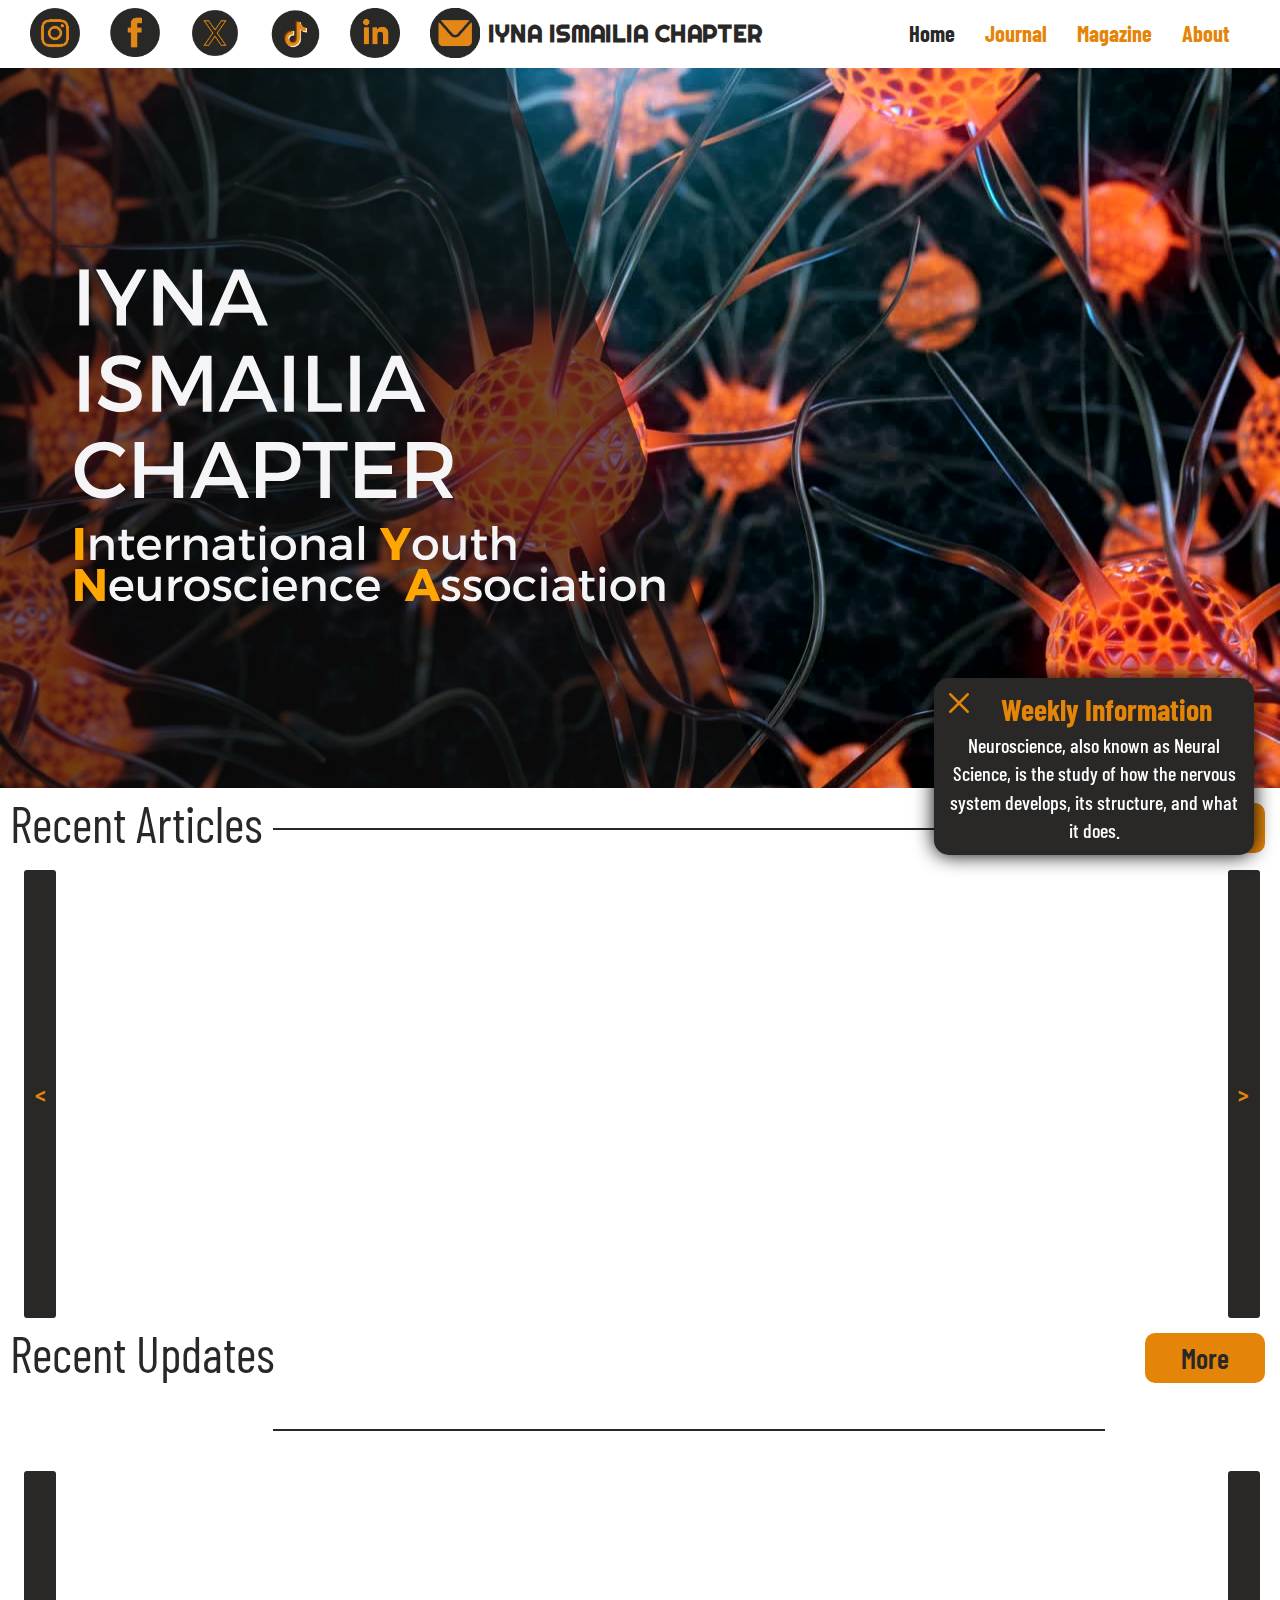
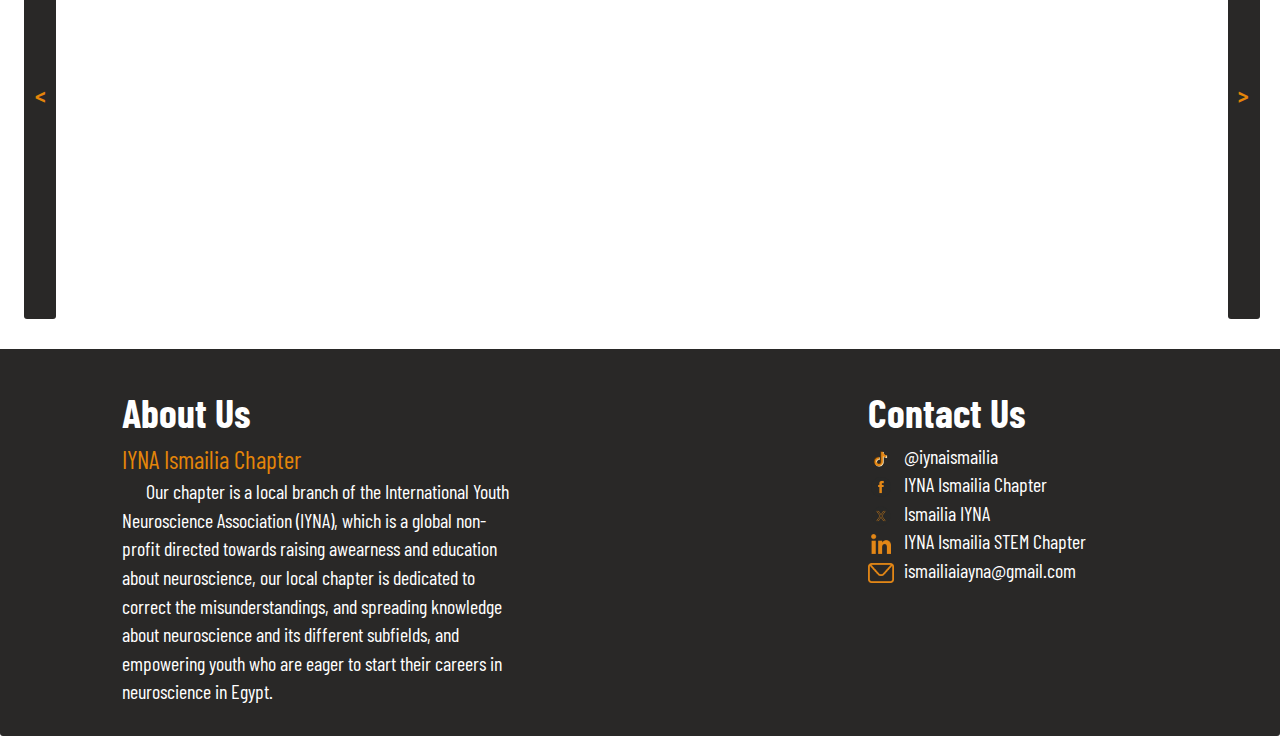
<file: index.html>
<!DocType HTML>
<html lang="en">

<head>

    <meta charset="utf-8">
    <meta http-equiv="X-UA-Compatible" content="IE=Edge">
    <meta name="viewport" content="width=device-width, intial-scale=1.0">
    <title>Home</title>
    <!-- CSS -->
    <link rel="stylesheet" href="css/bootstrap.css">
    <link rel="stylesheet" href="css/Styles.css">
    <!-- Tab Icon -->
    <link rel="icon" type="image/png" href="images/Ico.png">
    <!-- Fonts -->
    <link href="https://fonts.googleapis.com/css2?family=Righteous&display=swap" rel="stylesheet">
    <link href="https://fonts.googleapis.com/css2?family=Barlow+Condensed&display=swap" rel="stylesheet">
</head>


<body onload="popShow()">

    <!-- Header-->
    <header>
        <nav id="header-nav" class="navbar navbar-default">
            <div id="nav-bar" class="container">
                <div class="navbar-header">

                    <!--Social-->
                    <div>
                        <a href="#" target="_blank"><img class="sm-nav"
                                src="images/Instagram.png"></a>

                        <a href="https://www.facebook.com/profile.php?id=61563659436471" target="_blank"><img class="sm-nav"
                                src="images/Facebook.png"></a>

                        <a href="https://x.com/ismailiaIYNA" target="_blank"><img class="sm-nav"
                                src="images/X.png"></a>

                        <a href="https://www.tiktok.com/@iynaismailia" target="_blank"><img class="sm-nav"
                                src="images/tik.png"></a>

                        <a href="https://www.linkedin.com/company/iyna-ismailia-stem-chapter/" target="_blank"><img class="sm-nav"
                                src="images/linkedin.png"></a>

                        <a href="mailto:ismailiaiayna@gmail.com"><img class="sm-nav" 
                            src="images/Email.png"></a>
                    </div>

                    <!-- Brand name -->
                    <div class="navbar-brand">
                        <a href="index.html" style="text-decoration: none;">
                            <h1>IYNA Ismailia Chapter</h1>
                        </a>
                    </div>
                    <!-- Hamburger nav -->
                    <button type="button" class="navbar-toggle collapsed" data-toggle="collapse"
                        data-target="#collapsable-nav" aria-expanded="false">
                        <span class="sr-only">Toggle navigation</span>
                        <span class="icon-bar"></span>
                        <span class="icon-bar"></span>
                        <span class="icon-bar"></span>
                    </button>
                    <!-- navs -->
                    <div id="collapsable-nav" class="collapse navbar-collapse pull-right">
                        <ul id="nav-list" class="nav navbar-nav navbar-right">
                            <li>
                                <a href="index.html" class="is-active">Home</a>
                            </li>
                            <li>
                                <a href="HTML/Journal.html">Journal</a>
                            </li>
                            <li>
                                <a href="HTML/Magazine.html">Magazine</a>
                            </li>
                            <li>
                                <a href="HTML/About.html">About</a>
                            </li>
                            <li>
                                <div id="sm-collapse">
                                    <a href="https://www.facebook.com/profile.php?id=61563659436471" target="_blank"><img
                                            class="sm-collapse-ic" src="images/Facebook.png"></a>
                                    <a href="https://www.linkedin.com/company/iyna-ismailia-stem-chapter/" target="_blank"><img
                                            class="sm-collapse-ic" src="images/linkedin.png"></a>
                                </div>
                            </li>
                            
                            <li>
                                <div id="sm-collapse">
                                    <a href="https://www.tiktok.com/@iynaismailia" target="_blank"><img
                                        class="sm-collapse-ic" src="images/tik.png"></a>
                                    <a href="mailto:ismailiaiayna@gmail.com"><img class="sm-collapse-ic"
                                            src="images/Email.png"></a>
                                </div>
                            </li>
                        </ul>
                    </div>
                    <!--Collapsable nav-->
                </div>
                <!--navbar-header-->
            </div>
            <!--Container-->
        </nav>
        <!--header nav-->
    </header>


    <!-- Main content -->

    <div id="main" class="container-fluid no-padding">
        <img src="images/cover.svg" alt="jumptroon" class="img-responsive">
    </div>

    <div class="container">
        <span id="recent">Recent Articles</span>
        <a href="HTML/Journal.html"><button class="btn1" onclick="Articles.html">More</button></a>
        <hr id="re">
    </div>

    <button id="slideLeft0" type="button">&lt;</button>
    <button id="slideRight0" type="button">&gt;</button>

    <div id="Recent" class="wrapper">
        <a href="#" target="_blank" class="article"
            style="background-image: url(#);">
            <div>Title<br>Author: Name Name</div>
        </a>
        <a href="#" target="_blank" class="article"
            style="background-image: url(#);">
            <div>Title<br>Author: Name Name</div>
        </a>
        <a href="#" target="_blank" class="article"
            style="background-image: url(#);">
            <div>Title<br>Author: Name Name</div>
        </a>
        <a href="#" target="_blank" class="article"
            style="background-image: url(#);">
            <div>Title<br>Author: Name Name</div>
        </a>
    </div>

    
    <div class="container">
        <span id="recent">Recent Updates</span>
        <a href="HTML/Magazine.html"><button class="btn1" onclick="Magazine.html">More</button></a>
        <hr id="re">
    </div>

    <button id="slideLeft0" type="button">&lt;</button>
    <button id="slideRight0" type="button">&gt;</button>

    <div id="Recent" class="wrapper">
        <a href="#" target="_blank" class="article"
            style="background-image: url(#);">
            <div>Title<br>Author: Name Name</div>
        </a>
        <a href="#" target="_blank" class="article"
            style="background-image: url(#);">
            <div>Title<br>Author: Name Name</div>
        </a>
        <a href="#" target="_blank" class="article"
            style="background-image: url(#);">
            <div>Title<br>Author: Name Name</div>
        </a>
        <a href="#" target="_blank" class="article"
            style="background-image: url(#);">
            <div>Title<br>Author: Name Name</div>
        </a>
    </div>

    <div id="pop">
        <a onclick="popClose()" class="close"></a>
        <div id="pop-title">Weekly Information</div>
        <div id="pop-info">Neuroscience, also known as Neural Science, is the study of how the nervous system develops, its structure, and what it does.</div>
    </div>

    <!-- Footer -->
    <footer class="panel-footer">
        <div class="container">
            <div class="row">
                <section class="col-sm-1"></section>
                <section class="col-sm-4">
                    <span><a href="./HTML/About.html">About Us</a></span>
                    <br><span class="brandF">IYNA Ismailia Chapter</span>
                    <br> &nbsp;&nbsp;&nbsp;&nbsp;&nbsp; Our chapter is a local branch of the International Youth Neuroscience Association (IYNA), which is a global non-profit directed towards raising awearness and education about neuroscience, our local chapter is dedicated to correct the misunderstandings, and spreading knowledge about neuroscience and its different subfields, and empowering youth who are eager to start their careers in neuroscience in Egypt.
                    <hr class="visible-xs">
                </section>
                <section class="col-sm-3 "></section>
                <section class="col-sm-4">
                    <span>Contact Us</span>
                    <br>
                    <img src="images/tikhoover.png" style="margin-left: 3px; margin-right: 3px;"><a
                        href="https://www.tiktok.com/@iynaismailia" target="_blank">@iynaismailia</a>
                    <br>
                    <img src="images/Facebook.png" style="margin-left: 3px; margin-right: 3px;""><a 
                        href="https://www.facebook.com/profile.php?id=61563659436471">IYNA Ismailia Chapter</a>
                    <br>
                    <img src="images/X.png" style="margin-left: 3px; margin-right: 3px;"><a
                        href="https://x.com/ismailiaIYNA" target="_blank">Ismailia IYNA</a>
                    <br>
                    <img src="images/linkedinF.png" style="margin-left: 3px; margin-right: 3px;"><a
                        href="https://www.linkedin.com/company/iyna-ismailia-stem-chapter/" target="_blank">IYNA Ismailia STEM Chapter</a>
                    <br>
                    <img src="images/EmailF.png"><a href="mailto:ismailiaiayna@gmail.com">ismailiaiayna@gmail.com</a>
                    <hr class="visible-xs">

                </section>

            </div>
        </div>
    </footer>

    <!-- JS -->
    <script src="js/jquery-2.1.4.min.js"></script>
    <script src="js/bootstrap.js"></script>
    <script src="js/HomeScript.js"></script>
</body>

</html>
</file>
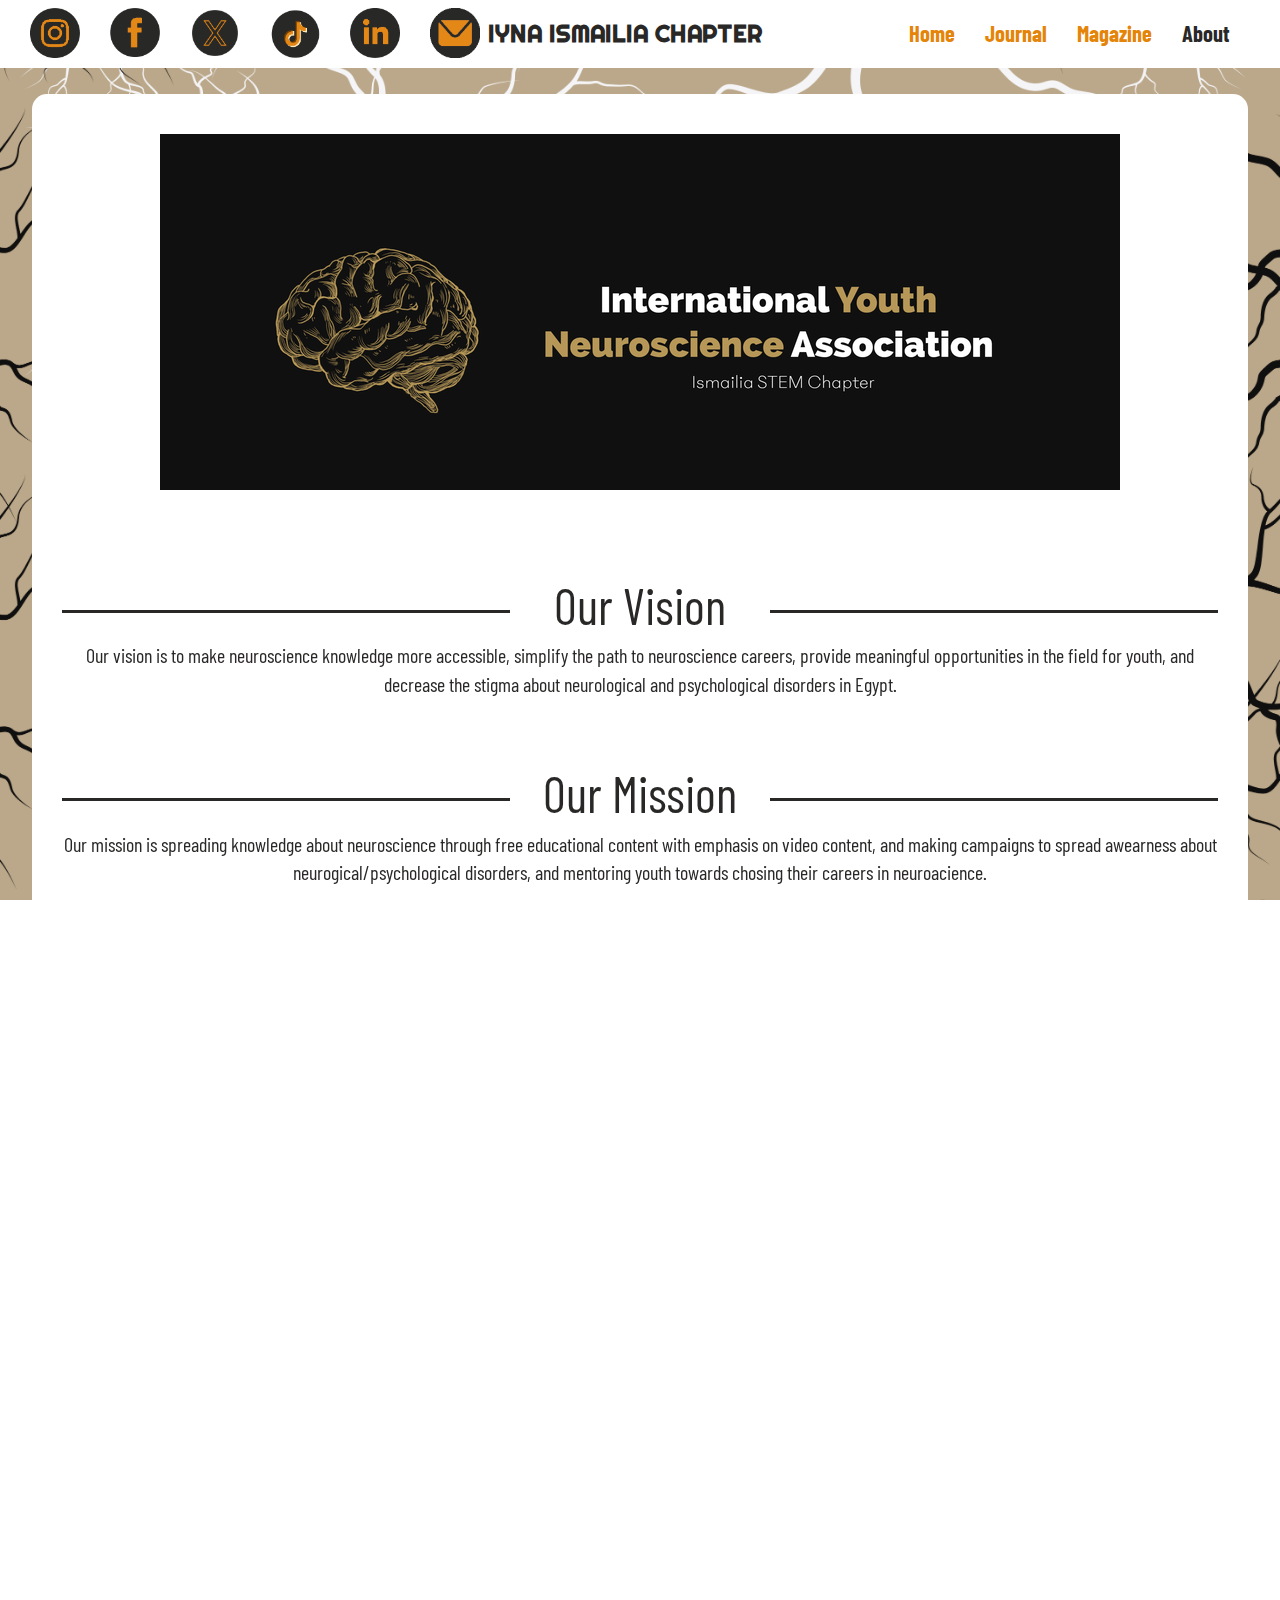
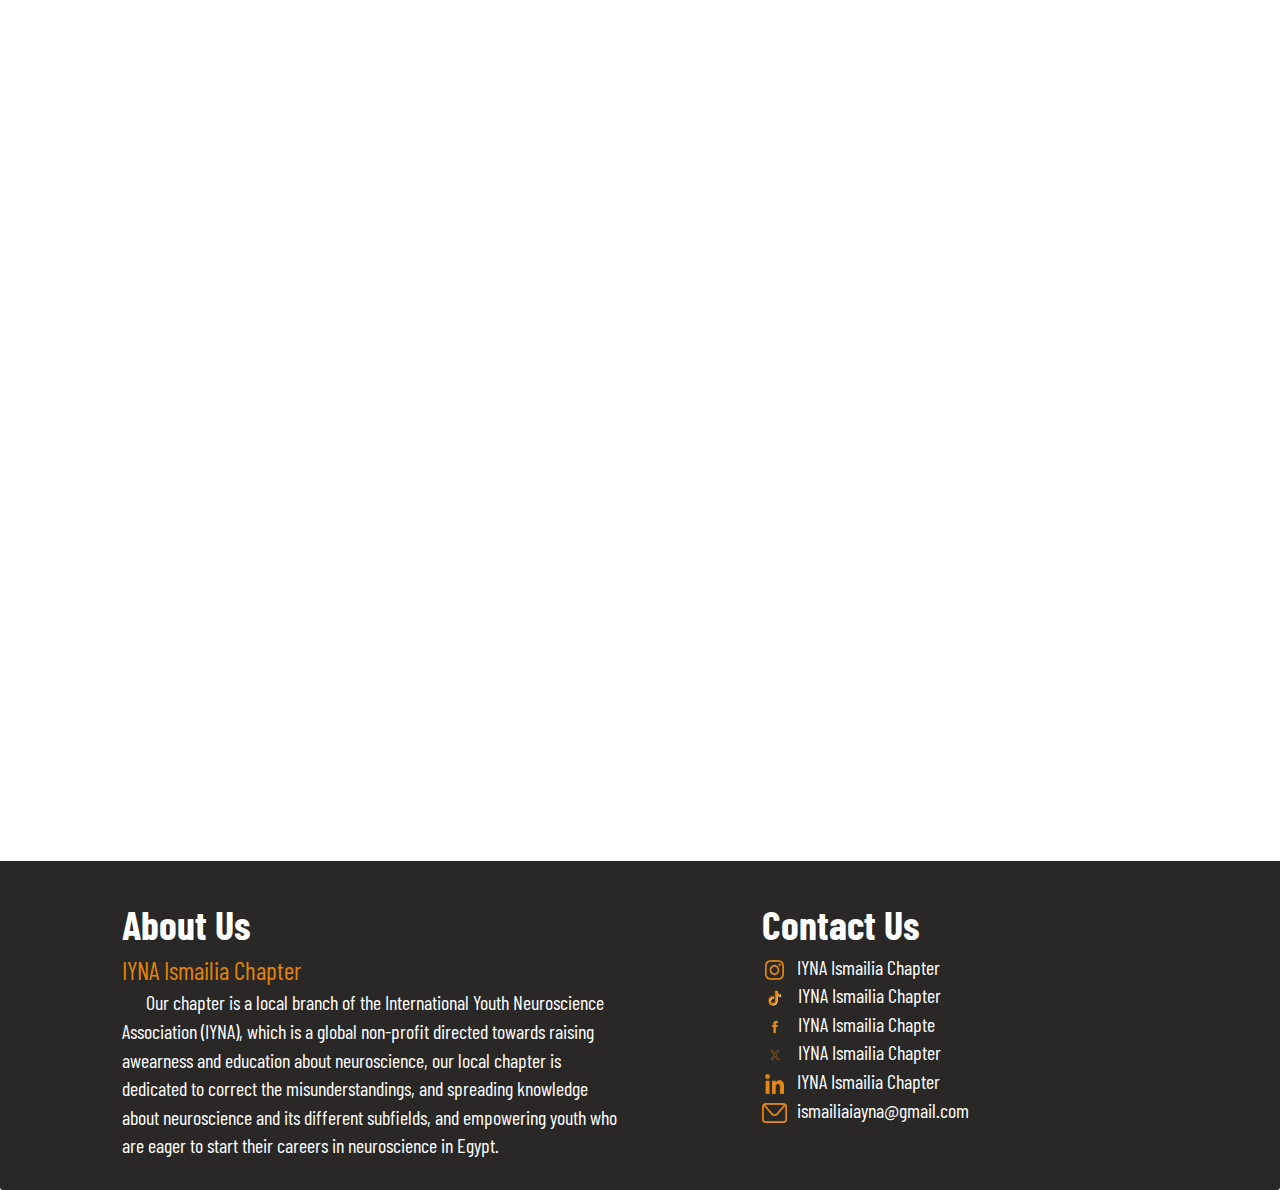
<file: HTML/About.html>
<!DocType HTML>
<html lang="en">

<head>

    <meta charset="utf-8">
    <meta http-equiv="X-UA-Compatible" content="IE=Edge">
    <meta name="viewport" content="width=device-width, intial-scale=1.0">
    <title>About</title>
    <!-- CSS -->
    <link rel="stylesheet" href="https://unpkg.com/aos@next/dist/aos.css" />
    <link rel="stylesheet" href="../css/bootstrap.min.css">
    <link rel="stylesheet" href="../css/Styles.css">
    <!-- Tab Icon -->
    <link rel="icon" type="image/png" href="../images/Ico.png">
    <!-- Fonts -->
    <link href="https://fonts.googleapis.com/css2?family=Righteous&display=swap" rel="stylesheet">
    <link href="https://fonts.googleapis.com/css2?family=Barlow+Condensed&display=swap" rel="stylesheet">
</head>


<body>

    <!-- Header-->
    <header>
        <nav id="header-nav" class="navbar navbar-default">
            <div id="nav-bar" class="container">
                <div class="navbar-header">

                    <!--Social-->
                    <div>
                        <a href="#" target="_blank"><img class="sm-nav"
                                src="../images/Instagram.png"></a>

                        <a href="https://www.facebook.com/profile.php?id=61563659436471" target="_blank"><img class="sm-nav"
                                src="../images/Facebook.png"></a>

                        <a href="https://x.com/ismailiaIYNA" target="_blank"><img class="sm-nav"
                                src="../images/X.png"></a>

                        <a href="https://www.tiktok.com/@iynaismailia" target="_blank"><img class="sm-nav"
                                src="../images/tik.png"></a>

                        <a href="https://www.linkedin.com/company/iyna-ismailia-stem-chapter/" target="_blank"><img class="sm-nav"
                                src="../images/linkedin.png"></a>

                        <a href="mailto:ismailiaiayna@gmail.com"><img class="sm-nav" 
                            src="../images/Email.png"></a>
                    </div>

                    <!-- Brand name -->
                    <div class="navbar-brand">
                        <a href="../index.html" style="text-decoration: none;">
                            <h1>IYNA Ismailia Chapter</h1>
                        </a>
                    </div>
                    <!-- Hamburger nav -->
                    <button type="button" class="navbar-toggle collapsed" data-toggle="collapse"
                        data-target="#collapsable-nav" aria-expanded="false">
                        <span class="sr-only">Toggle navigation</span>
                        <span class="icon-bar"></span>
                        <span class="icon-bar"></span>
                        <span class="icon-bar"></span>
                    </button>
                    <!-- navs -->
                    <div id="collapsable-nav" class="collapse navbar-collapse pull-right">
                        <ul id="nav-list" class="nav navbar-nav navbar-right">
                            <li>
                                <a href="../index.html">Home</a>
                            </li>
                            <li>
                                <a href="Journal.html">Journal</a>
                            </li>
                            <li>
                                <a href="Magazine.html">Magazine</a>
                            </li>
                            <li>
                                <a href="About.html" class="is-active">About</a>
                            </li>

                            <li>
                                <div id="sm-collapse">
                                    <a href="https://www.facebook.com/profile.php?id=61563659436471" target="_blank"><img
                                            class="sm-collapse-ic" src="../images/Facebook.png"></a>
                                    <a href="https://www.tiktok.com/@iynaismailia"><img class="sm-collapse-ic"
                                            class="sm-collapse-ic" src="../images/tik.png"></a>
                                    <a href="https://www.linkedin.com/company/iyna-ismailia-stem-chapter/" target="_blank"><img
                                            class="sm-collapse-ic" src="../images/linkedin.png"></a>
                                    <a href="mailto:ismailiaiayna@gmail.com"><img class="sm-collapse-ic"
                                            src="../images/Email.png"></a>
                                </div>
                            </li>
                        </ul>
                    </div>
                    <!--Collapsable nav-->
                </div>
                <!--navbar-header-->
            </div>
            <!--Container-->
        </nav>
        <!--header nav-->
    </header>


    <!-- Main content -->

    <div id="AM" class="container">
        <div id="AS" class="container">
            <img id="AbLogo" src="../images/iyna.png" alt="logo" data-aos="fade-down">
            <div id="vision" data-aos="fade-in">
                <hr id="ABhr1">
                <span>Our Vision</span>
                <hr id="ABhr2">
                <div>Our vision is to make neuroscience knowledge more accessible, simplify the path to neuroscience careers, provide meaningful opportunities in the field for youth, and decrease the stigma about neurological and psychological disorders in Egypt.</div>
            </div>
            <div id="vision" data-aos="fade-in">
                <hr id="ABhr1">
                <span>Our Mission</span>
                <hr id="ABhr2">
                <div>Our mission is spreading knowledge about neuroscience through free educational content with emphasis on video content, and making campaigns  to spread awearness about neurogical/psychological disorders, and mentoring youth towards chosing their careers in neuroacience.</div>
            </div>
            <div id="board">
                <hr id="ABhr3" data-aos="fade-in">
                <span data-aos="fade-in">High Board</span>
                <hr id="ABhr4" data-aos="fade-in">

                <div class="row hide-xs board-members">

                    <div class="col-sm-4 member" data-aos="fade-left">
                        <img src="../images/IYNA highboard/Aisha Sayed (co-director).jpg" alt="Aisha" class="board-img">
                        <div class="about-board">
                            <div class="name">Aisha Sayed</div>
                            <div class="position">&lt;Chapter Co-director&gt;</div>
                        </div>
                        <div class="boardContact">
                            <a href="https://www.linkedin.com/in/aisha-sayed-138556283/" target="_blank" id="linked"></a>
                            <a href="mailto:ash944617@gmail.com" target="_blank" id="mail"></a>
                        </div>
                    </div>

                    <div class="col-sm-4 member" data-aos="fade-left">
                        <img src="../images/IYNA highboard/Zeyad Abdo (Director).jpg" alt="Ziad" class="board-img">
                        <div class="about-board">
                            <div class="name">Ziad Muhammad</div>
                            <div class="position">&lt;Chapter Director&gt;</div>
                        </div>
                        <div class="boardContact">
                            <a href="https://www.linkedin.com/in/ziad-mohamed-47253530a/" target="_blank" id="linked"></a>
                            <a href="mailto:ziadm7509@gmail.com" target="_blank" id="mail"></a>
                        </div>
                    </div>
                    
                    <div class="col-sm-4 member" data-aos="fade-left">
                        <img src="../images/IYNA highboard/Amir George Nesim (co-director).jpg" alt="Amir" class="board-img">
                        <div class="about-board">
                            <div class="name">Amir Nisem</div>
                            <div class="position">&lt;Chapter Co-director&gt;</div>
                        </div>
                        <div class="boardContact">
                            <a href="https://www.linkedin.com/in/amirnisem?utm_source=share&utm_campaign=share_via&utm_content=profile&utm_medium=android_app" target="_blank" id="linked"></a>
                            <a href="mailto:georgeamir38@gmail.com" target="_blank" id="mail"></a>
                        </div>
                    </div>

                    <div class="col-sm-4 member" data-aos="fade-left">
                        <img src="../images/IYNA highboard/Abdallah Muhammad Mahmoud(head academics).jpg" alt="Abdallah" class="board-img">
                        <div class="about-board">
                            <div class="name">Abdallah Mahmoud</div>
                            <div class="position">&lt;Head Academics&gt;</div>
                        </div>
                        <div class="boardContact">
                            <a href="#" target="_blank" id="linked"></a>
                            <a href="mailto:#" target="_blank" id="mail"></a>
                        </div>
                    </div>

                    <div class="col-sm-4 member" data-aos="fade-left">
                        <img src="../images/IYNA highboard/Yousef Amir.jpg" alt="Yousef" class="board-img">
                        <div class="about-board">
                            <div class="name">Yousef Shamsladeen</div>
                            <div class="position">&lt;Chief Technology Officer&gt;</div>
                        </div>
                        <div class="boardContact">
                            <a href="https://www.linkedin.com/in/joamir10/" target="_blank" id="linked"></a>
                            <a href="mailto:alyousef9shamjk@gmail.com" target="_blank" id="mail"></a>
                        </div>
                    </div>

                    <div class="col-sm-4 member" data-aos="fade-left">
                        <img src="../images/IYNA highboard/Bilal Zaki (HR head).jpg" alt="Bilal" class="board-img">
                        <div class="about-board">
                            <div class="name">Bilal Zaki</div>
                            <div class="position">&lt;Head HR&gt;</div>
                        </div>
                        <div class="boardContact">
                            <a href="https://www.linkedin.com/in/bilal-elmasry-64773a289?utm_source=share&utm_campaign=share_via&utm_content=profile&utm_medium=android_app" target="_blank" id="linked"></a>
                            <a href="mailto:Belo.elmasry11@gmail.com" target="_blank" id="mail"></a>
                        </div>
                    </div>

                    <div class="col-sm-4 member" data-aos="fade-left">
                        <img src="../images/IYNA highboard/Hana Mahmoud (content writing head).jpg" alt="Hana" class="board-img">
                        <div class="about-board">
                            <div class="name">Hana Mahmoud</div>
                            <div class="position">&lt;Head Contet Writing&gt;</div>
                            Description
                        </div>
                        <div class="boardContact">
                            <a href="mailto:hanmahmoud18@gmail.com" target="_blank" id="mail"></a>
                        </div>
                    </div>

                    <div class="col-sm-4 member" data-aos="fade-left">
                        <img src="../images/IYNA highboard/Nour Shehab (Graphic design head).jpg" alt="Nour" class="board-img">
                        <div class="about-board">
                            <div class="name">Nour Shehab</div>
                            <div class="position">&lt;Head GD&gt;</div>
                        </div>
                        <div class="boardContact">
                            <a href="wafaashehab20@gmail.com" target="_blank" id="linked"></a>
                            <a href="mailto:https://www.linkedin.com/in/nour-shehab-ba4566321?utm_source=share&utm_campaign=share_via&utm_content=profile&utm_medium=android_app" target="_blank" id="mail"></a>
                        </div>
                    </div>

                    <div class="col-sm-4 member" data-aos="fade-left">
                        <img src="../images/IYNA highboard/Marwan Yehia (marketing_social media head).jpg" alt="Marwan" class="board-img">
                        <div class="about-board">
                            <div class="name">Marwan Yehia</div>
                            <div class="position">&lt;Head Marketing & Social Media&gt;</div>
                            Description
                        </div>
                        <div class="boardContact">
                            <a href="mailto:marwanyahia240@gmail.com" target="_blank" id="mail"></a>
                        </div>
                    </div>

                    
                    <div class="col-sm-4 member" data-aos="fade-left">
                        <img src="../images/IYNA highboard/Radwa Ayoub (vice HR).jpg" alt="Hala" class="board-img">
                        <div class="about-board">
                            <div class="name">Radwa Ayoub</div>
                            <div class="position">&lt;Vice HR&gt;</div>
                            Description
                        </div>
                        <div class="boardContact">
                            <a href="mailto:radwaayoub390@gmail.com" target="_blank" id="mail"></a>
                        </div>
                    </div>

                    
                    <div class="col-sm-4 member" data-aos="fade-left">
                        <img src="../images/IYNA highboard/Zeyad Hamed (Vice head graphic).jpg" alt="Hala" class="board-img">
                        <div class="about-board">
                            <div class="name">Zeyad Hamed</div>
                            <div class="position">&lt;Vice GD&gt;</div>
                            Description
                        </div>
                        <div class="boardContact">
                            <a href="mailto:zeyadhamed607@gmail.com" target="_blank" id="mail"></a>
                        </div>
                    </div>

                </div>
                

                <div class="visible-xs visible-sm visible-md">
                    
                    <div class="boardContact-xs">
                        <a href="https://www.linkedin.com/in/ziad-mohamed-47253530a/" target="_blank"
                            class="linked-xs"></a>
                        <a href="mailto:ziadm7509@gmail.com" target="_blank" class="mail-xs"></a>
                    </div>
                    <div class="name-xs" data-aos="fade-in">Zeyad Abdo <br>&lt;Chapter Director&gt;</div>
                    <div class="about-board-xs" data-aos="fade-in">
                    </div>

                    <hr class="ABhr-xs">
                    
                    
                    <div class="boardContact-xs">
                        <a href="https://www.linkedin.com/in/aisha-sayed-138556283" target="_blank"
                            class="linked-xs"></a>
                        <a href="mailto:ash944617@gmail.com" target="_blank" class="mail-xs"></a>
                    </div>
                    <div class="name-xs" data-aos="fade-in">Aisha Sayed <br>&lt;Chapter Co-director&gt;</div>
                    <div class="about-board-xs" data-aos="fade-in">
                    </div>

                    <hr class="ABhr-xs">
                    
                    
                    <div class="boardContact-xs">
                        <a href="https://www.linkedin.com/in/amirnisem?utm_source=share&utm_campaign=share_via&utm_content=profile&utm_medium=android_app" target="_blank"
                            class="linked-xs"></a>
                        <a href="mailto:georgeamir38@gmail.com" target="_blank" class="mail-xs"></a>
                    </div>
                    <div class="name-xs" data-aos="fade-in">Amir Nisem<br>&lt;Chapter Co-director&gt;</div>
                    <div class="about-board-xs" data-aos="fade-in">
                    </div>

                    <hr class="ABhr-xs">
                    
                    
                    <div class="boardContact-xs">
                        <a href="https://www.linkedin.com/in/joamir10" target="_blank"
                            class="linked-xs"></a>
                        <a href="mailto:alyousef9shamjk@gmail.com" target="_blank" class="mail-xs"></a>
                    </div>
                    <div class="name-xs" data-aos="fade-in">Yousef Amir<br>&lt;Chief Technology Officer&gt;</div>
                    <div class="about-board-xs" data-aos="fade-in">
                    </div>

                    <hr class="ABhr-xs">
                    
                    
                    <div class="boardContact-xs">
                        <a href="mailto:abdo135usa@hotmail.com" target="_blank" class="mail-xs"></a>
                    </div>
                    <div class="name-xs" data-aos="fade-in">Abdalla Mahmoud<br>&lt;Academics head&gt;</div>
                    <div class="about-board-xs" data-aos="fade-in">
                    </div>

                    <hr class="ABhr-xs">
                    
                    
                    <div class="boardContact-xs">
                        <a href="https://www.linkedin.com/in/bilal-elmasry-64773a289?utm_source=share&utm_campaign=share_via&utm_content=profile&utm_medium=android_app" target="_blank"
                            class="linked-xs"></a>
                        <a href="mailto:Belo.elmasry11@gmail.com" target="_blank" class="mail-xs"></a>
                    </div>
                    <div class="name-xs" data-aos="fade-in">Bilal Zaki <br>&lt;Human Resources Head&gt;</div>
                    <div class="about-board-xs" data-aos="fade-in">
                    </div>

                    <hr class="ABhr-xs">
                    
                    
                    <div class="boardContact-xs">
                        <a href="mailto:ziadm7509@gmail.com" target="_blank" class="mail-xs"></a>
                    </div>
                    <div class="name-xs" data-aos="fade-in">Hana Mahmoud<br>&lt;Contet Writing Head&gt;</div>
                    <div class="about-board-xs" data-aos="fade-in">
                    </div>

                    <hr class="ABhr-xs">
                    
                    
                    <div class="boardContact-xs">
                        <a href="https://www.linkedin.com/in/nour-shehab-ba4566321?utm_source=share&utm_campaign=share_via&utm_content=profile&utm_medium=android_app" target="_blank"
                            class="linked-xs"></a>
                        <a href="mailto:wafaashehab20@gmail.com" target="_blank" class="mail-xs"></a>
                    </div>
                    <div class="name-xs" data-aos="fade-in">Nour Shehab<br>&lt;Graphic design Head&gt;</div>
                    <div class="about-board-xs" data-aos="fade-in">
                    </div>

                    <hr class="ABhr-xs">
                    
                    
                    <div class="boardContact-xs">
                        <a href="mailto:marwanyahia240@gmail.com" target="_blank" class="mail-xs"></a>
                    </div>
                    <div class="name-xs" data-aos="fade-in">Marwan Yehia<br>&lt;Marketing & Media Head&gt;</div>
                    <div class="about-board-xs" data-aos="fade-in">
                    </div>

                    <hr class="ABhr-xs">
                    
                    
                    <div class="boardContact-xs">
                        <a href="mailto:radwaayoub390@gmail.com" target="_blank" class="mail-xs"></a>
                    </div>
                    <div class="name-xs" data-aos="fade-in">Radwa Ayoub <br>&lt;Human Resources Vice&gt;</div>
                    <div class="about-board-xs" data-aos="fade-in">
                    </div>

                    <hr class="ABhr-xs">
                    
                    
                    <div class="boardContact-xs">
                        <a href="mailto:zeyadhamed607@gmail.com" target="_blank" class="mail-xs"></a>
                    </div>
                    <div class="name-xs" data-aos="fade-in">Zeyad Hamed <br>&lt;Graphic design Vice&gt;</div>
                    <div class="about-board-xs" data-aos="fade-in">
                    </div>

                    <hr class="ABhr-xs">
                    
                </div>
            </div>

        </div>
    </div>

    <!-- Footer -->
    <footer class="panel-footer">
        <div class="container">
            <div class="row">
                <section class="col-sm-1 col-md-1"></section>
                <section class="col-sm-4 col-md-5">
                    <span>About Us</span>
                    <br><span class="brandF">IYNA Ismailia Chapter</span>
                    <br> &nbsp;&nbsp;&nbsp;&nbsp;&nbsp; Our chapter is a local branch of the International Youth Neuroscience Association (IYNA), which is a global non-profit directed towards raising awearness and education about neuroscience, our local chapter is dedicated to correct the misunderstandings, and spreading knowledge about neuroscience and its different subfields, and empowering youth who are eager to start their careers in neuroscience in Egypt.
                    <hr class="visible-xs">
                </section>
                <section class="col-sm-3 col-md-1"></section>
                <section class="col-sm-4 col-md-5">
                    <span>Contact Us</span>
                    <br>
                    <img src="../images/InstagramF.png" style="margin-left: 3px; margin-right: 3px;"><a
                        href="https://www.instagram.com/IYNAIsmailiaSTEMChapter/?hl=en" target="_blank">IYNA Ismailia Chapter</a>
                    <br>
                    <img src="../images/tikhoover.png" style="margin-left: 3px; margin-right: 3px;"><a
                        href="https://www.tiktok.com/@iynaismailia" target="_blank">IYNA Ismailia Chapter</a>
                    <br>
                    <img src="../images/Facebook.png" style="margin-left: 3px; margin-right: 3px;""><a 
                        href="https://www.facebook.com/profile.php?id=61563659436471">IYNA Ismailia Chapte</a>
                    <br>
                    <img src="../images/X.png" style="margin-left: 3px; margin-right: 3px;"><a
                        href="https://x.com/ismailiaIYNA" target="_blank">IYNA Ismailia Chapter</a>
                    <br>
                    <img src="../images/linkedinF.png" style="margin-left: 3px; margin-right: 3px;"><a
                        href="https://www.linkedin.com/company/iyna-ismailia-stem-chapter/" target="_blank">IYNA Ismailia Chapter</a>
                    <br>
                    <img src="../images/EmailF.png"><a href="mailto:ismailiaiayna@gmail.com">ismailiaiayna@gmail.com</a>
                    <hr class="visible-xs">
                </section>

            </div>
        </div>
    </footer>

    <!-- JS -->
    <script src="https://unpkg.com/aos@next/dist/aos.js"></script>
    <script>
        AOS.init({
            duration: 2000,
            once: true
        });
    </script>
    <script src="../js/jquery-2.1.4.min.js"></script>
    <script src="../js/bootstrap.js"></script>
</body>


</html>
</file>
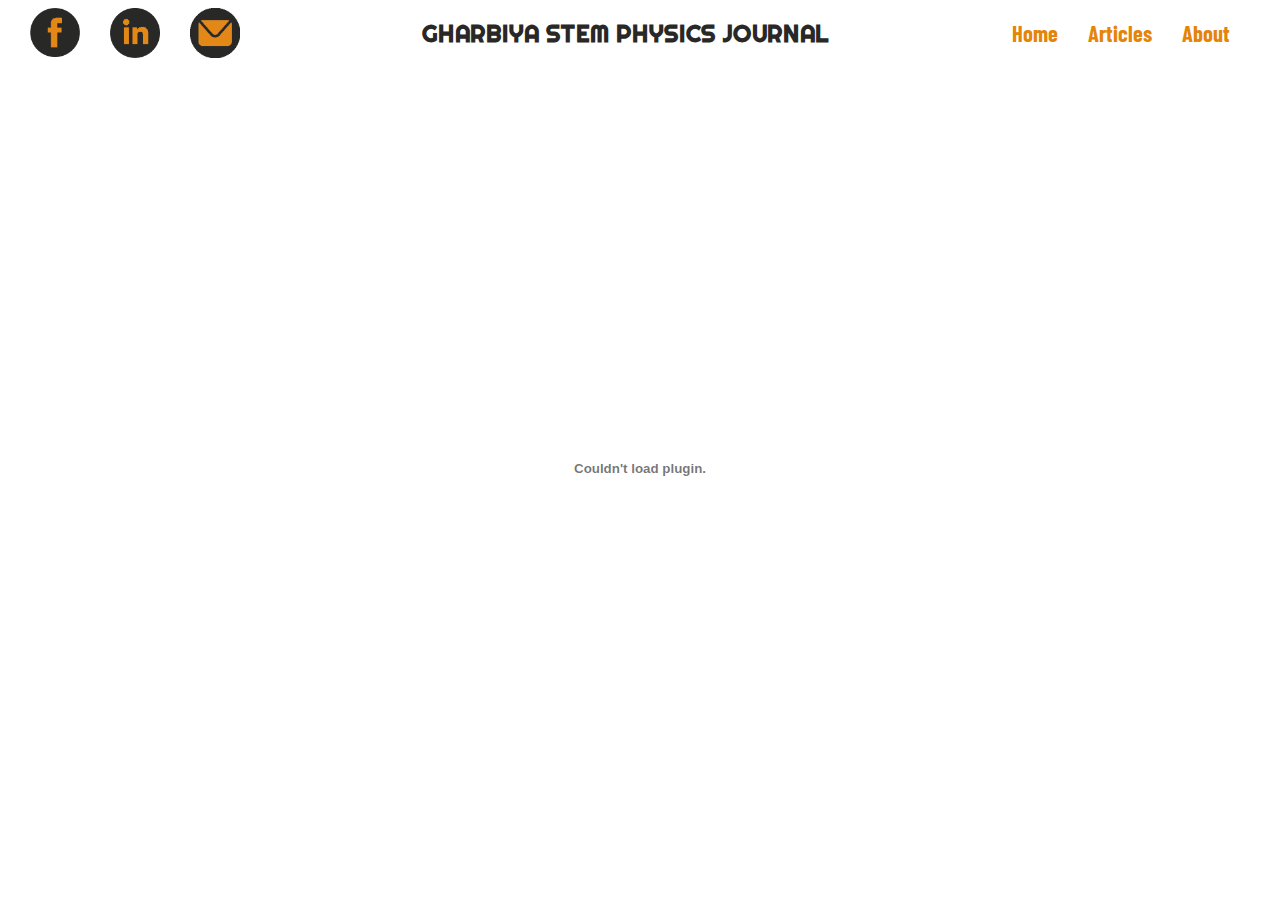
<file: HTML/Articles/R1/R1A1.html>
<!DocType HTML>
<html lang="en">

<head>

    <meta charset="utf-8">
    <meta http-equiv="X-UA-Compatible" content="IE=Edge">
    <meta name="viewport" content="width=device-width, intial-scale=1.0">
    <title>GSPJ</title>
    <!-- CSS -->
    <link rel="stylesheet" href="../../../css/bootstrap.css">
    <link rel="stylesheet" href="../../../css/Styles.css">
    <!-- Tab Icon -->
    <link rel="icon" type="image/png" href="../../../images/Ico.png">
    <!-- Fonts -->
    <link href="https://fonts.googleapis.com/css2?family=Righteous&display=swap" rel="stylesheet">
    <link href="https://fonts.googleapis.com/css2?family=Barlow+Condensed&display=swap" rel="stylesheet">
</head>


<body>

    <!-- Header-->
    <header>
        <nav id="header-nav" class="navbar navbar-default">
            <div id="nav-bar" class="container">
                <div class="navbar-header">

                    <!--Social-->
                    <div>
                        <a href="#"><img class="sm-nav" src="../../../images/Facebook.png"></a>
                        <a href="https://www.linkedin.com/company/gspj"><img class="sm-nav"
                                src="../../../images/linkedin.png"></a>
                        <a href="mailto:GSphysicsJ@gmail.com"><img class="sm-nav" src="../../../images/Email.png"></a>
                    </div>

                    <!-- Brand name -->
                    <div class="navbar-brand">
                        <a href="../../../index.html" style="text-decoration: none;">
                            <h1>Gharbiya STEM Physics Journal</h1>
                        </a>
                    </div>
                    <!-- Hamburger nav -->
                    <button type="button" class="navbar-toggle collapsed" data-toggle="collapse"
                        data-target="#collapsable-nav" aria-expanded="false">
                        <span class="sr-only">Toggle navigation</span>
                        <span class="icon-bar"></span>
                        <span class="icon-bar"></span>
                        <span class="icon-bar"></span>
                    </button>
                    <!-- navs -->
                    <div id="collapsable-nav" class="collapse navbar-collapse pull-right">
                        <ul id="nav-list" class="nav navbar-nav navbar-right">
                            <li>
                                <a href="../../../index.html">Home</a>
                            </li>
                            <li>
                                <a href="../../Articles.html">Articles</a>
                            </li>
                            <li>
                                <a href="../../About.html">About</a>
                            </li>

                            <li>
                                <div id="sm-collapse">
                                    <a href="#" target="_blank"><img class="sm-collapse-ic"
                                            src="../../../images/Facebook.png"></a>
                                    <a href="https://www.linkedin.com/company/gspj" target="_blank"><img
                                            class="sm-collapse-ic" src="../../../images/linkedin.png"></a>
                                    <a href="mailto:GSphysicsJ@gmail.com"><img class="sm-collapse-ic"
                                            src="../../../images/Email.png"></a>
                                </div>
                            </li>
                        </ul>
                    </div>
                    <!--Collapsable nav-->
                </div>
                <!--navbar-header-->
            </div>
            <!--Container-->
        </nav>
        <!--header nav-->
    </header>


    <!-- Main content -->

    <object class="pdf" data="../../../Releases/R1/R1A1.pdf#toolbar=0&navpanes=0&scrollbar=0"
        type="application/pdf"></object>

    <!-- JS -->
    <script src="../../../js/jquery-2.1.4.min.js"></script>
    <script src="../../../js/bootstrap.js"></script>
</body>


</html>
</file>
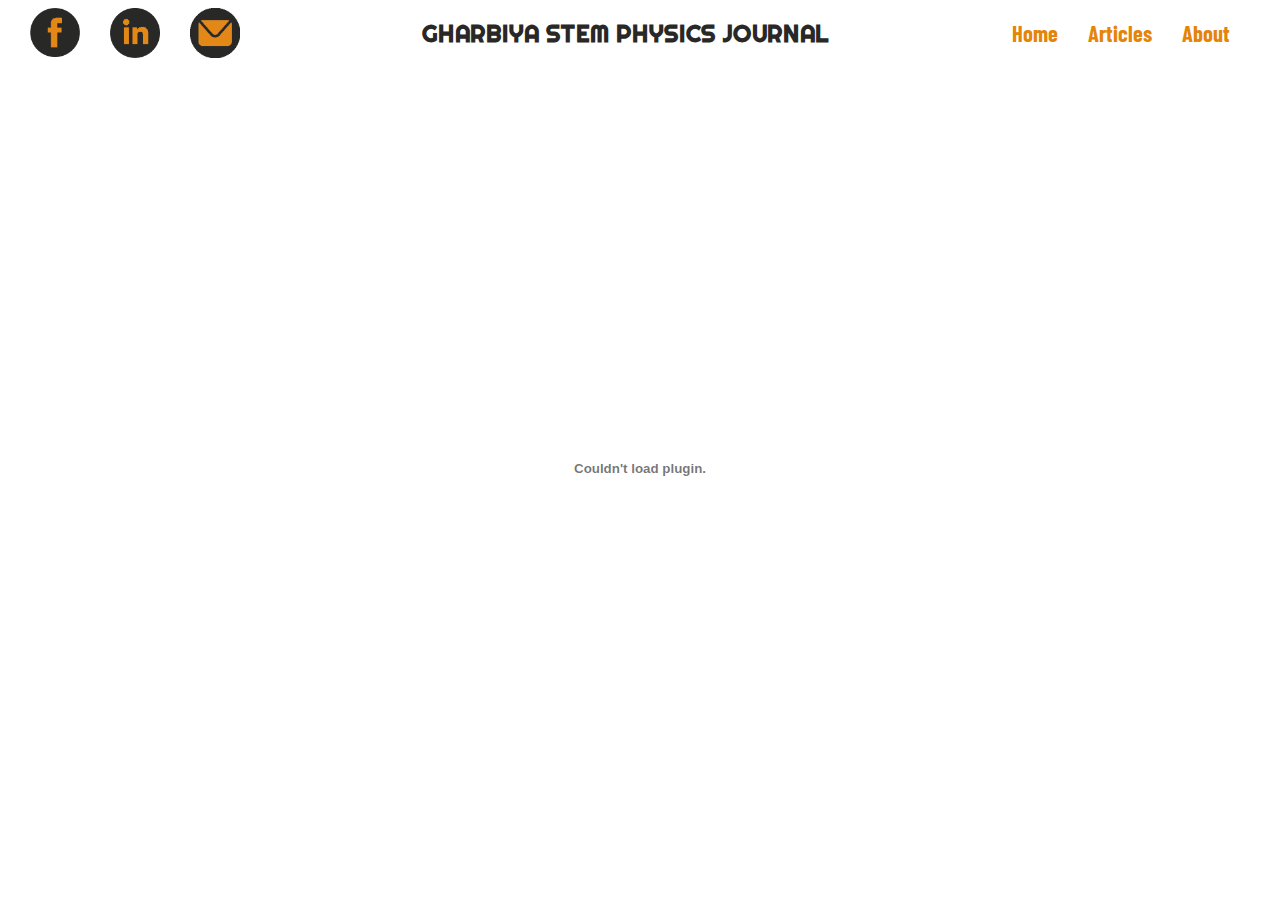
<file: HTML/Articles/R1/R1A2.html>
<!DocType HTML>
<html lang="en">

<head>

    <meta charset="utf-8">
    <meta http-equiv="X-UA-Compatible" content="IE=Edge">
    <meta name="viewport" content="width=device-width, intial-scale=1.0">
    <title>GSPJ</title>
    <!-- CSS -->
    <link rel="stylesheet" href="../../../css/bootstrap.css">
    <link rel="stylesheet" href="../../../css/Styles.css">
    <!-- Tab Icon -->
    <link rel="icon" type="image/png" href="../../../images/Ico.png">
    <!-- Fonts -->
    <link href="https://fonts.googleapis.com/css2?family=Righteous&display=swap" rel="stylesheet">
    <link href="https://fonts.googleapis.com/css2?family=Barlow+Condensed&display=swap" rel="stylesheet">
</head>


<body>

    <!-- Header-->
    <header>
        <nav id="header-nav" class="navbar navbar-default">
            <div id="nav-bar" class="container">
                <div class="navbar-header">

                    <!--Social-->
                    <div>
                        <a href="#"><img class="sm-nav" src="../../../images/Facebook.png"></a>
                        <a href="https://www.linkedin.com/company/gspj"><img class="sm-nav"
                                src="../../../images/linkedin.png"></a>
                        <a href="mailto:GSphysicsJ@gmail.com"><img class="sm-nav" src="../../../images/Email.png"></a>
                    </div>

                    <!-- Brand name -->
                    <div class="navbar-brand">
                        <a href="../../../index.html" style="text-decoration: none;">
                            <h1>Gharbiya STEM Physics Journal</h1>
                        </a>
                    </div>
                    <!-- Hamburger nav -->
                    <button type="button" class="navbar-toggle collapsed" data-toggle="collapse"
                        data-target="#collapsable-nav" aria-expanded="false">
                        <span class="sr-only">Toggle navigation</span>
                        <span class="icon-bar"></span>
                        <span class="icon-bar"></span>
                        <span class="icon-bar"></span>
                    </button>
                    <!-- navs -->
                    <div id="collapsable-nav" class="collapse navbar-collapse pull-right">
                        <ul id="nav-list" class="nav navbar-nav navbar-right">
                            <li>
                                <a href="../../../index.html">Home</a>
                            </li>
                            <li>
                                <a href="../../Articles.html">Articles</a>
                            </li>
                            <li>
                                <a href="../../About.html">About</a>
                            </li>

                            <li>
                                <div id="sm-collapse">
                                    <a href="#" target="_blank"><img class="sm-collapse-ic"
                                            src="../../../images/Facebook.png"></a>
                                    <a href="https://www.linkedin.com/company/gspj" target="_blank"><img
                                            class="sm-collapse-ic" src="../../../images/linkedin.png"></a>
                                    <a href="mailto:GSphysicsJ@gmail.com"><img class="sm-collapse-ic"
                                            src="../../../images/Email.png"></a>
                                </div>
                            </li>
                        </ul>
                    </div>
                    <!--Collapsable nav-->
                </div>
                <!--navbar-header-->
            </div>
            <!--Container-->
        </nav>
        <!--header nav-->
    </header>


    <!-- Main content -->

    <object class="pdf" data="../../../Releases/R1/R1A2.pdf#toolbar=1&navpanes=0&scrollbar=0"
        type="application/pdf"></object>

    <!-- JS -->
    <script src="../../../js/jquery-2.1.4.min.js"></script>
    <script src="../../../js/bootstrap.js"></script>
</body>


</html>
</file>
<file: css/Styles.css>
body {
    font-size: 16px;
    color: #292827;
    background-color: #fff;
    font-family: 'Barlow Condensed', sans-serif;
}

body::-webkit-scrollbar {
    width: .5rem;
}

body::-webkit-scrollbar-thumb {
    background: #292827;
}

body::-webkit-scrollbar-track {
    background: transparent;
}

.container {
    position: relative;
    margin: 0;
    padding: 0;
    width: 100%;
}


/*Header*/

.navbar-header {
    width: 100%;

}

#header-nav {
    background-color: #fff;
    border-radius: 0;
    border: 0;
    margin-bottom: 0%;
    justify-content: center;
}

.sm-nav {
    float: left;
    width: 50px;
    margin-top: 7.8px;
    margin-left: 30px;
    transition: 0.3s;
}

.sm-nav:hover {
    width: 55px;
    margin-top: 5.3px;
}

div.navbar-brand {
    position: absolute;
    left: 50vw;
    transform: translate(-50%, 0);
    margin: auto;

}

div.navbar-brand h1 {
    font-family: 'Righteous', cursive;
    color: #292827;
    font-size: 1.3em;
    text-transform: uppercase;
    font-weight: bold;
    margin-top: 10px;
    margin-bottom: 0;
    line-height: .75;
}

#nav-list {
    margin-top: 8px;
    margin-bottom: 10px;
    text-align: center;
    color: #e48509;
    font-size: 1.4em;
    font-weight: bolder;
}

#nav-list li a {
    color: #e48509;
    transition: ease-out 0.5s;
}

#nav-list li .is-active {
    color: #292827;
}

#nav-list a:hover {
    color: #292827;
}

#sm-collapse {
    display: none;
}

.sm-collapse-ic {
    width: 40px;
    margin: 10px;
}

.navbar-header button.navbar-toggle,
.navbar-header .icon-bar {
    border: none;
}

.navbar-header button.navbar-toggle {
    clear: both;

}

.navbar-default .navbar-toggle .icon-bar {
    background-color: #000;
}


/*End of Header*/

/*Home*/


.no-padding {
    position: relative;
    padding: 0%;
}

#main {
    background-color: #e48509;
}

#recent {
    margin: 10px;
    font-size: 50px;
    color: var(--bg-secondary);
}

.btn1 {
    position: relative;
    float: right;
    width: 120px;
    height: 50px;
    margin: 15px;
    margin-left: 0;
    border: 0px solid;
    border-radius: 10px;
    outline: 0px;
    text-align: center;
    transition: ease-out 0.3s;
    border-color: #292827;
    background-color: #e48509;
    color: #292827;
    box-shadow: inset 0 0 0 0 #292827;
    font-size: 2.8rem;
    font-weight: 600;
}

.btn1:hover {
    border-color: #e48509;
    box-shadow: inset 140px 0 0 0 #292827;
    color: #e48509;
}

#re {
    border-color: #292827;
    width: 65%;
    border-width: 2px;
    float: right;
    margin: 40px;
    margin-left: 0;
}

#slideLeft0 {
    position: absolute;
    float: left;
    left: 1.9vw;
    width: 2.5vw;
    height: 35vw;
    border: hidden;
    border-radius: 3px;
    outline: 0px;
    text-align: center;
    transition: ease-out 0.6s;
    background-color: #292827;
    color: #e48509;
    box-shadow: inset 0 0 0 0 #e48509;
    font-size: 2.4rem;
    font-weight: 600;
}

#slideRight0 {
    position: absolute;
    float: right;
    right: 1.6vw;
    width: 2.5vw;
    height: 35vw;
    border: hidden;
    border-radius: 3px;
    outline: 0px;
    text-align: center;
    transition: ease-out 0.6s;
    background-color: #292827;
    color: #e48509;
    box-shadow: inset 0 0 0 0 #e48509;
    font-size: 2.4rem;
    font-weight: 600;
}

.wrapper {
    position: relative;
    left: 5vw;
    max-height: 40vw;
    width: 90vw;
    display: flex;
    overflow-x: hidden;
    scroll-behavior: smooth;
}


#pop {
    width: 25vw;
    overflow: hidden;
    background: #292827;
    box-shadow: 0 0 20px black;
    border-radius: 15px;
    position: fixed;
    bottom: 5%;
    right: -30%;
    z-index: 9999;
    padding: 10px;
    text-align: center;
    transition: 0.5s;
}

#pop .close {
    float: left;
    margin-top: 5px;
    margin-left: 5px;
    width: 20px;
    height: 20px;
    background: url("../images/close.png") no-repeat;
    background-size: 20px 20px;
    text-decoration: none;
    opacity: 1;
}

.close:hover {
    text-decoration: none;
    opacity: 1;
}

#pop #pop-title {
    font-size: 3rem;
    font-weight: 700;
    color: #e48509;
}

#pop #pop-info {
    font-size: 2rem;
    font-weight: 500;
    color: #fff;
}

/*home*/

/*Article*/

#AM {
    background: url(../images/ArBg.png) fixed center center;
    background-size: cover;
    display: flexbox;
    justify-content: center;
    align-items: center;
}

#AT {
    flex-basis: 100%;
    color: #292827;
    font-size: 6rem;
    font-weight: 700;
    text-align: center;
}

#AS {
    display: flexbox;
    justify-content: center;
    align-items: center;
    width: 95%;
    margin: 2% 2.5% 1% 2.5%;
    background-color: #fff;
    border-radius: 15px;
}

#AS .container {
    margin-bottom: 10px;
}

.subs-t {
    margin: 5px;
    margin-left: 35px;
    font-size: 40px;
    color: var(--bg-secondary);
}

.soon {
    text-align: center;
    font-size: 8rem;
}

.subs-b {
    float: right;
    width: 90px;
    height: 37 px;
    margin: 15px;
    margin-right: 35px;
    border: 0px solid;
    border-radius: 10px;
    outline: 0px;
    text-align: center;
    transition: ease-out 0.3s;
    background-color: #e48509;
    color: #292827;
    box-shadow: inset 0 0 0 0 #292827;
    font-size: 2.4rem;
    font-weight: 600;
}

.subs-b:hover {
    border-color: #e48509;
    box-shadow: inset 140px 0 0 0 #292827;
    color: #e48509;
}

.subs-h {
    border-color: #292827;
    width: 65%;
    border-width: 2px;
    margin: 15px;
    margin-top: 30px;
    margin-left: 17.5%;
    margin-right: 17.5%;
}

.subs {
    position: relative;
    left: 4.2vw;
    max-height: 25vw;
    width: 86vw;
    display: flex;
    overflow-x: hidden;
    scroll-behavior: smooth;
}

.slideRight {
    position: absolute;
    float: right;
    right: 1.6vw;
    width: 2.5vw;
    height: 20vw;
    border-width: 0px;
    border-radius: 4px;
    outline: 0px;
    text-align: center;
    transition: ease-in 0.6s;
    background-color: #292827;
    color: #e48509;
    box-shadow: inset 0 0 0 0 #e48509;
    font-size: 2.4rem;
    font-weight: 600;
}

.slideLeft {
    position: absolute;
    float: left;
    left: 1.2vw;
    width: 2.6vw;
    height: 20vw;
    border: hidden;
    border-radius: 3px;
    outline: 0px;
    text-align: center;
    transition: ease-out 0.6s;
    background-color: #292827;
    color: #e48509;
    box-shadow: inset 0 0 0 0 #e48509;
    font-size: 2.4rem;
    font-weight: 600;
}

.subs .subs-a {
    min-width: 25vw;
    height: 20vw;
    margin-right: 1vw;
    text-decoration: none;
}

.subs-a div {
    display: flex;
    align-items: center;
    justify-content: center;
    text-align: center;
    height: 20vw;
    color: #fff;
    background-color: #292827;
    font-size: 180%;
    font-weight: 600;
    opacity: 0;
    transition: .5s;
}

.subs-a div:hover {
    opacity: .8;
}

/*Article*/

/*About*/

#AbLogo {
    position: relative;
    width: fit-content;
    left: 50%;
    margin-top: 40px;
    margin-bottom: 50px;
    transform: translate(-50%, 0);
}

#vision {
    padding: 30px;
    text-align: center;
}

#vision span {
    font-size: 5rem;
}

#ABhr1 {
    float: left;
    width: 35vw;
    margin-top: 40px;
    border-width: 3px;
    border-color: #292827;
}

#ABhr2 {
    float: right;
    width: 35vw;
    margin-top: 40px;
    border-width: 3px;
    border-color: #292827;
}

#vision div {
    font-size: 2rem;
}

#board {
    width: 100%;
    padding: 30px;
    padding-top: 0%;
    text-align: center;
}

#board span {
    font-size: 5rem;
}

#ABhr3 {
    float: left;
    width: 33vw;
    margin-top: 40px;
    border-width: 3px;
    border-color: #292827;
}

#ABhr4 {
    float: right;
    width: 33vw;
    margin-top: 40px;
    border-width: 3px;
    border-color: #292827;
}

.member {
    position: relative;
    width: 26vw;
    margin: 20px;
    margin-bottom: 0;
    padding: 10px;
    border: solid;
    border-width: 10px;
    border-color: #292827;
    transition: ease 0.5s;
}

.about-board {
    position: absolute;
    top: 0px;
    width: 95%;
    height: 100%;
    padding: 7px;
    opacity: 0;
    background-color: #fff;
    transition: ease 0.5s;
}

.name {
    font-size: 23px;
    font-weight: 700;
}

.boardContact {
    position: absolute;
    bottom: 15px;
    left: 50%;
    transform: translate(-50%, 0);
    display: flex;
}

#linked {
    background: url("../images/boardLinkedin.png") no-repeat;
    background-size: 30px 30px;
}

#mail {
    background: url("../images/boardEmail.png") no-repeat;
    background-position: bottom;
    background-size: 30px 25px;
}

#linked,
#mail {
    width: 30px;
    height: 30px;
    margin-right: 10px;
    transition: 0.5s;
}


.member:hover {
    border: solid #e48509 10px;
}

.about-board:hover {
    opacity: .8;
}

.about-board div:hover {
    opacity: 1;
}

#linked:hover {
    background-image: url("../images/boardLinkedinhover.png");
}

#mail:hover {
    background-image: url("../images/boardEmailhover.png");
}

.board-img {
    width: 99%;
}

.boardContact-xs {
    position: absolute;
    right: 4%;
    display: flex;
}

.linked-xs {
    background: url("../images/boardLinkedin.png") no-repeat;
    background-size: 25px 25px;
}

.mail-xs {
    background: url("../images/boardEmail.png") no-repeat;
    background-position: bottom;
    background-size: 25px 20px;
}

.linked-xs,
.mail-xs {
    width: 25px;
    height: 25px;
    margin-right: 10px;
    transition: 0.5s;
}

.name-xs {
    text-align: center;
    font-size: 40px;
    font-weight: 600;
}

.member-xs {
    width: 26vw;
    margin: 10px;
    margin-left: 28vw;
    padding: 5px;
    border: solid;
    border-width: 5px;
    border-color: #292827;
    transition: ease 0.5s;
}

.about-board-xs {
    text-align: center;
    transition: ease 0.5s;
    font-size: 30px;
}

.board-img-xs {
    width: 99%;
}

.ABhr-xs {
    width: 80vw;
    border-color: #292827;
    border-width: 2px;
}

/*About*/

/*RA*/

.pdf {
    width: 100%;
    height: 89vh;
    border-width: 0px;
}

/*Recent*/
.article {
    min-width: 50vw;
    height: 35vw;
    text-align: center;
    margin-right: 1vw;
    background-size: 50vw 60vw;
    background-position: center;
    background-repeat: no-repeat;
    text-decoration: none;
}

.article div {
    display: flex;
    align-items: center;
    justify-content: center;
    text-align: center;
    height: 35vw;
    color: #fff;
    background-color: #292827;
    font-size: 300%;
    font-weight: 600;
    opacity: 0;
    transition: .5s;
}

.article div:hover {
    opacity: .8;
}

/*Articles*/

.subs-a {
    background-size: 25vw 29vw;
    background-position: center;
    background-repeat: no-repeat;
}

/*Footer*/

.panel-footer {
    margin-top: 30px;
    padding-top: 35px;
    padding-bottom: 30px;
    color: #fff;
    background-color: #292827;
    border-top: 0ch;
}

.panel-footer span {
    font-size: 40px;
    font-weight: bold;
}

.panel-footer section {
    font-size: 20px;
}

.panel-footer .brandF {
    font-size: 25px;
    font-weight: 400;
    color: #e48509;
}

.panel-footer a {
    text-decoration: none;
    color: #fff;
}

.panel-footer img {
    height: 20px;
    padding-right: 10px;
}

.panel-footer a:hover {
    color: #e48509;
}

.email-box {
    height: 40px;
    display: flex;
}

.email-box i {
    padding-left: 7px;
    background: #e48509;
    width: 40px;
    line-height: 40px;
}

.email-box i img {
    margin-bottom: 7px;
}

.btn {
    width: 0px;
    border-radius: 0px;
    background: #e48509;
    color: #292827;
    font-size: 1.6rem;
    font-weight: 600;
    padding: 0 10px;
    text-transform: uppercase;
    cursor: pointer;
    border: none;
    outline: none;
    transition: 0.6s;
}

/*End of footer*/

/*media quries*/

/*LG*/
@media (min-width: 1200px) {
    /*Header*/

    #nav-list {
        margin-right: 20px;
    }

    /*Header End*/
    .email-box .btn a {
        text-decoration: none;
        width: 100%;
        height: 100%;
        color: #292827;
        opacity: 0;
    }

    .email-box:hover>.btn {
        width: 120px;
        padding: 0 10px;
    }

    .email-box:hover .btn a {
        color: #292827;
        opacity: 1;
    }

}

/*MD*/
@media (min-width: 992px) and (max-width:1199px) {
    /*Header*/

    #nav-list {
        margin-right: 20px;
    }

    /*Header End*/

    .article div {
        font-size: 270%;
        font-weight: 600;
    }



    #pop {
        width: 30vw;
    }

    #pop #pop-title {
        font-size: 2.8rem;
        font-weight: 700;
    }

    #pop #pop-info {
        font-size: 1.8rem;
        font-weight: 500;
    }

    #vision span {
        font-size: 50px;
    }

    #vision div {
        font-size: 30px;
    }

    #board span {
        font-size: 50px;
    }

    #ABhr3 {
        width: 30vw;
    }

    #ABhr4 {
        width: 30vw;
    }

    .board-members {
        display: none;
    }

    .member {
        width: 22vw;
        margin: 30px;
        padding: 10px;
        border-width: 10px;
    }

    .about-board {
        width: 95%;
        height: 100%;
    }

    .name {
        font-size: 2rem;
        font-weight: 700;
    }

    .name-xs {
        font-size: 40px;
    }

    .about-board-xs {
        font-size: 30px;
    }

    .board-img {
        width: 18vw;
    }

    .linked-xs,
    .mail-xs {
        width: 50px;
        height: 50px;
        background-size: 100%;
    }

    .email-box:hover>.btn {
        width: 120px;
        padding: 0 10px;
    }

    .btn a {
        color: #292827;
        text-decoration: none;
    }
}

/*SM*/
@media (min-width: 768px) and (max-width:991px) {
    /*Header*/

    div.navbar-brand h1 {
        font-size: 1.2em;
    }

    .sm-nav {
        width: 40px;
        margin-left: 15px;
    }

    #nav-list li a {
        padding: 10px;
    }

    /*Header End*/

    /*Main*/
    /*Home*/
    #recent {
        margin: 20px;
        font-size: 35px;
        color: var(--bg-secondary);
    }

    .btn1 {
        width: 80px;
        height: 30px;
        font-size: 2rem;
        font-weight: 600;
    }

    #re {
        border-color: #292827;
        width: 55%;
        border-width: 2px;
        float: right;
        margin: 30px;
        margin-left: 0;
    }

    #slideLeft0 {
        display: none;
    }

    #slideRight0 {
        display: none;
    }

    .wrapper {
        overflow-x: auto;
    }

    #pop {
        width: 40vw;
    }

    #pop #pop-title {
        font-size: 2.5rem;
        font-weight: 700;
    }

    #pop #pop-info {
        font-size: 1.5rem;
        font-weight: 500;
    }

    /*End of Home*/

    /*Article*/
    .subs-t {
        margin-left: 12px;
        font-size: 5vw;
    }

    .slideRight {
        display: none;
    }

    .slideLeft {
        display: none;
    }

    .subs {
        max-height: 34vw;
        width: 86vw;
        overflow-x: auto;
    }

    /*End of Article*/

    /*About*/

    #vision span {
        font-size: 3.5rem;
        font-weight: 600;
    }

    #ABhr1 {
        margin-top: 30px;
        width: 30vw;
        border-width: 2px;
    }

    #ABhr2 {
        margin-top: 30px;
        width: 30vw;
        border-width: 2px;
    }

    #vision div {
        font-size: 2rem;
    }


    #board>span {
        font-size: 3.5rem;
        font-weight: 600;
    }

    #ABhr3 {
        margin-top: 30px;
        width: 28vw;
        border-width: 2px;
    }

    #ABhr4 {
        margin-top: 30px;
        width: 28vw;
        border-width: 2px;
    }

    #board .hide-xs {
        display: none;
    }

    /*End of about*/

    /*RA*/

    .article div {
        font-size: 150%;
        font-weight: 500;
    }


    .subs .subs-a {
        min-width: 35vw;
        height: 30vw;
        margin-right: 1vw;
        text-decoration: none;
    }

    .subs-a div {
        display: flex;
        align-items: center;
        justify-content: center;
        text-align: center;
        height: 30vw;
        color: #fff;
        background-color: #292827;
        font-size: 170%;
        font-weight: 500;
        opacity: 0;
        transition: .5s;
    }

    .subs-a div:hover {
        opacity: .8;
    }


    #subs1> :nth-child(1) {
        background-image: url(../Releases/R1/R1A1cover.png);
        background-size: 35vw 39vw;
        background-position: center;
        background-repeat: no-repeat;
    }

    #subs1> :nth-child(2) {
        background-image: url(../Releases/R1/R1A2cover.png);
        background-size: 35vw 39vw;
        background-position: center;
        background-repeat: no-repeat;
    }

    #subs1> :nth-child(3) {
        background-image: url(../Releases/R1/R1A3cover.png);
        background-size: 35vw 39vw;
        background-position: center;
        background-repeat: no-repeat;
    }

    #subs1> :nth-child(4) {
        background-image: url(../Releases/R1/R1A4cover.png);
        background-size: 35vw 39vw;
        background-position: center;
        background-repeat: no-repeat;
    }

    #subs1> :nth-child(5) {
        background-image: url(../Releases/R1/R1A5cover.png);
        background-size: 35vw 39vw;
        background-position: center;
        background-repeat: no-repeat;
    }

    /* End of Main*/

    /*Footer*/
    .panel-footer span {
        font-size: 25px;
        font-weight: bold;
    }

    .panel-footer section {
        font-size: 15px;
    }

    .panel-footer img {
        height: 15px;
    }

    .panel-footer .brandF {
        font-size: 20px;
        font-weight: 400;
        color: #e48509;
    }

    .panel-footer a {
        text-decoration: none;
        color: #fff;
    }

    .email-box {
        height: 40px;
        width: 30px;
        display: flex;
        margin-left: 10%;
    }

    .btn {
        width: 100px;
    }

    .btn a {
        color: #292827;
        text-decoration: none;
    }

    /*End of Footer*/
}

/*XS*/
@media (max-width:767px) {
    /*Header*/

    .sm-nav {
        display: none;
    }

    #sm-collapse {
        display: flex;
    }

    div.navbar-brand {
        margin-top: -6px;
        width: 100%;
    }

    div.navbar-brand h1 {
        font-size: 1.5rem;
    }

    .navbar-default .navbar-collapse,
    .navbar-default .navbar-form {
        margin-top: 50px;
        margin-right: 30%;
    }

    /*Header End*/

    /*Main*/
    /*Home*/
    #AbLogo {
        width: 90%;
    }

    #recent {
        margin: 20px;
        font-size: 30px;
        color: var(--bg-secondary);
    }

    .btn1 {
        width: 80px;
        height: 30px;
        font-size: 2rem;
        font-weight: 600;
    }

    #re {
        display: none;
    }

    #slideLeft0 {
        display: none;
    }

    #slideRight0 {
        display: none;
    }

    .wrapper {
        overflow-x: auto;
    }

    #pop {
        width: 65vw;
    }

    #pop #pop-title {
        font-size: 2rem;
        font-weight: 700;
    }

    #pop #pop-info {
        font-size: 1.5rem;
        font-weight: 500;
    }

    /*End of Home*/

    /*Article*/
    .subs-t {
        margin-left: 12px;
        font-size: 6vw;
    }

    .soon {
        font-size: 5rem;
    }

    .slideRight {
        display: none;
    }

    .slideLeft {
        display: none;
    }

    .subs {
        max-height: 39vw;
        width: 86vw;
        overflow-x: auto;
    }

    /*End of Article*/

    /*About*/

    #vision span {
        font-size: 3rem;
        font-weight: 600;
    }

    #ABhr1 {
        margin-top: 20px;
        width: 20vw;
        border-width: 2px;
    }

    #ABhr2 {
        margin-top: 20px;
        width: 20vw;
        border-width: 2px;
    }

    #vision div {
        font-size: 2rem;
    }


    #board>span {
        font-size: 3rem;
        font-weight: 600;
    }

    .about-board {
        width: 95%;
        height: 100%;
    }

    .name {
        font-size: 2rem;
        font-weight: 700;
    }

    .name-xs {
        font-size: 30px;
    }

    .about-board-xs {
        font-size: 20px;
    }

    .board-img {
        width: 18vw;
    }

    #ABhr3 {
        margin-top: 25px;
        width: 15vw;
        border-width: 2px;
    }

    #ABhr4 {
        margin-top: 25px;
        width: 15vw;
        border-width: 2px;
    }

    #board .hide-xs {
        display: none;
    }

    /*End of about*/

    /*RA*/

    .article div {
        font-size: 150%;
        font-weight: 500;
    }


    .subs .subs-a {
        min-width: 35vw;
        height: 30vw;
        margin-right: 1vw;
        text-decoration: none;
    }

    .subs-a div {
        display: flex;
        align-items: center;
        justify-content: center;
        text-align: center;
        height: 30vw;
        color: #fff;
        background-color: #292827;
        font-size: 100%;
        font-weight: 400;
        opacity: 0;
        transition: .5s;
    }

    .subs-a div:hover {
        opacity: .8;
    }


    #subs1> :nth-child(1) {
        background-image: url(../Releases/R1/R1A1cover.png);
        background-size: 35vw 39vw;
        background-position: center;
        background-repeat: no-repeat;
    }

    #subs1> :nth-child(2) {
        background-image: url(../Releases/R1/R1A2cover.png);
        background-size: 35vw 39vw;
        background-position: center;
        background-repeat: no-repeat;
    }

    #subs1> :nth-child(3) {
        background-image: url(../Releases/R1/R1A3cover.png);
        background-size: 35vw 39vw;
        background-position: center;
        background-repeat: no-repeat;
    }

    #subs1> :nth-child(4) {
        background-image: url(../Releases/R1/R1A4cover.png);
        background-size: 35vw 39vw;
        background-position: center;
        background-repeat: no-repeat;
    }

    #subs1> :nth-child(5) {
        background-image: url(../Releases/R1/R1A5cover.png);
        background-size: 35vw 39vw;
        background-position: center;
        background-repeat: no-repeat;
    }

    /* End of Main*/

    /*Footer*/

    .panel-footer section {
        margin-bottom: 30px;
        text-align: center;
    }

    .panel-footer section:nth-child(3) {
        margin-bottom: 0px;
    }

    .panel-footer section hr {
        width: 70%;
    }

    .email-box {
        height: 40px;
        width: 30px;
        display: flex;
        margin-left: 40%;
    }

    .btn {
        width: 100px;
    }

    .btn a {
        color: #292827;
        text-decoration: none;
    }

    /*End of Footer*/
}
</file>
